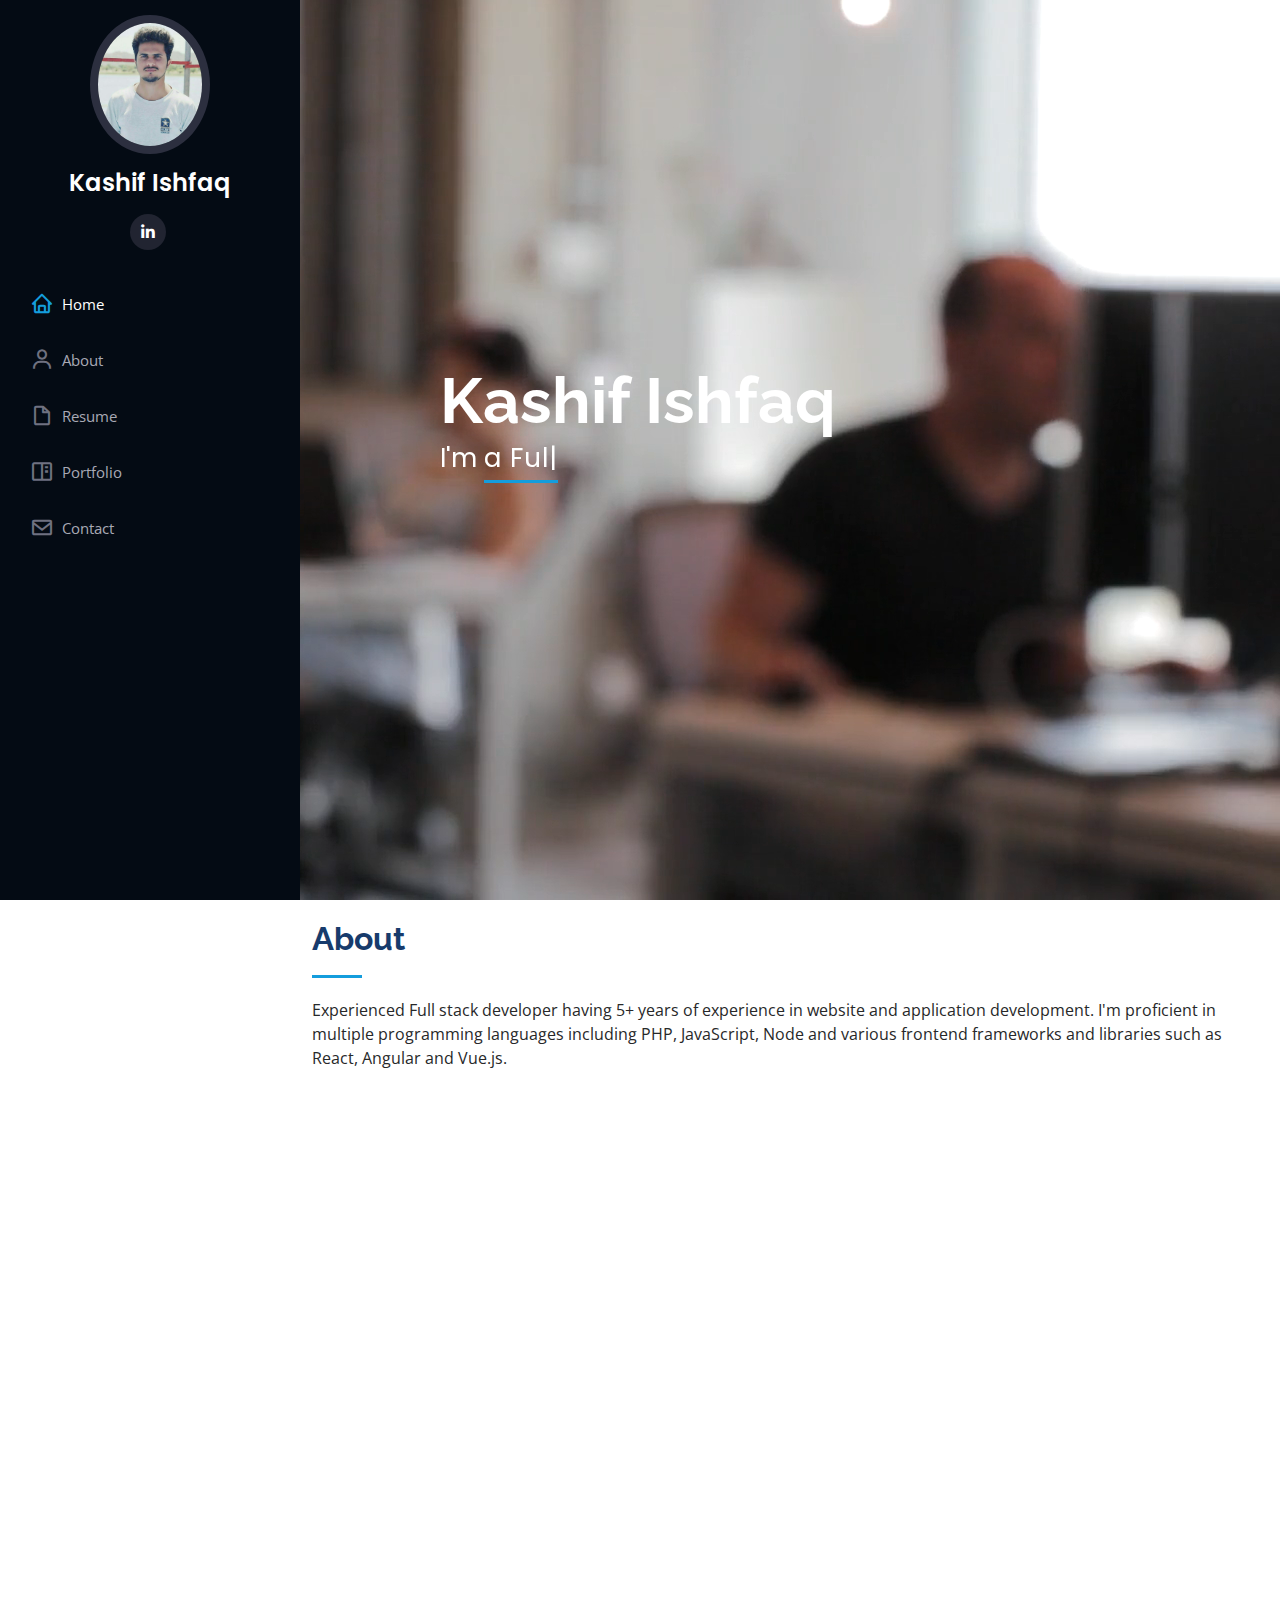
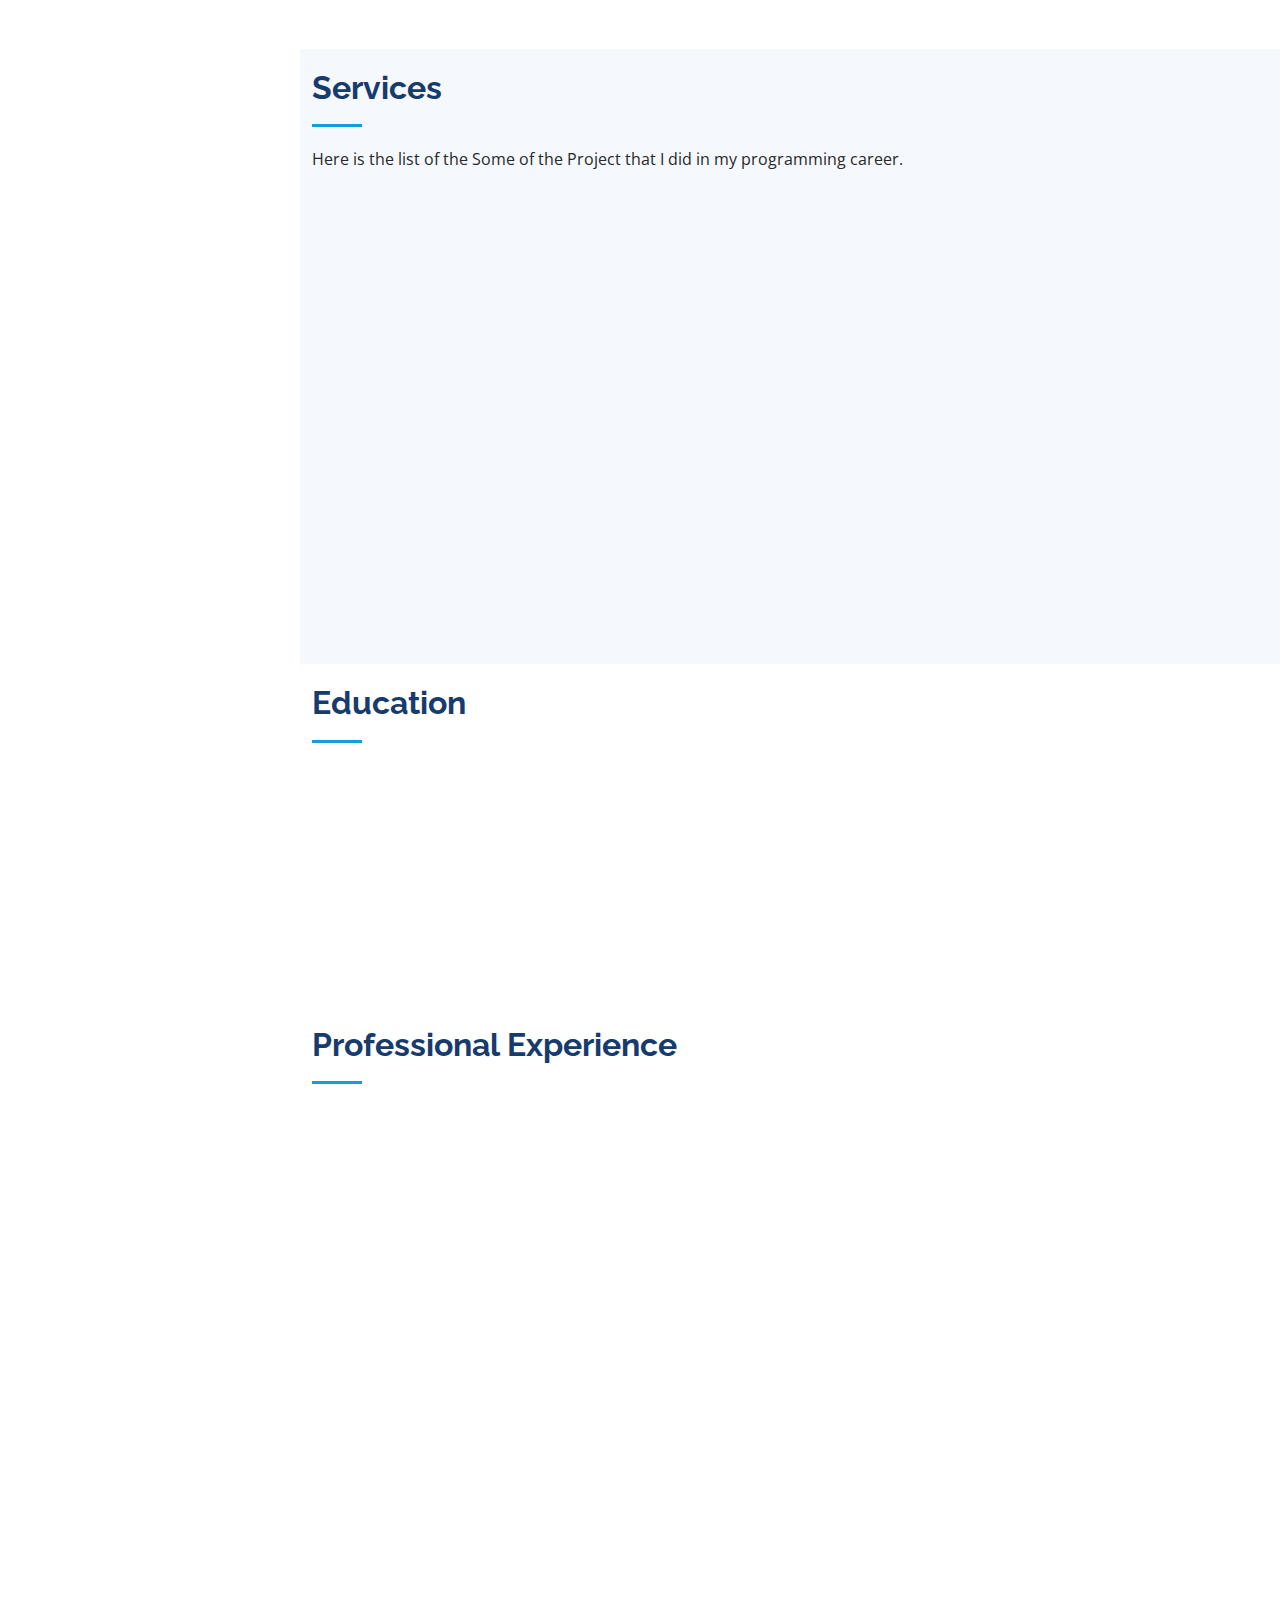
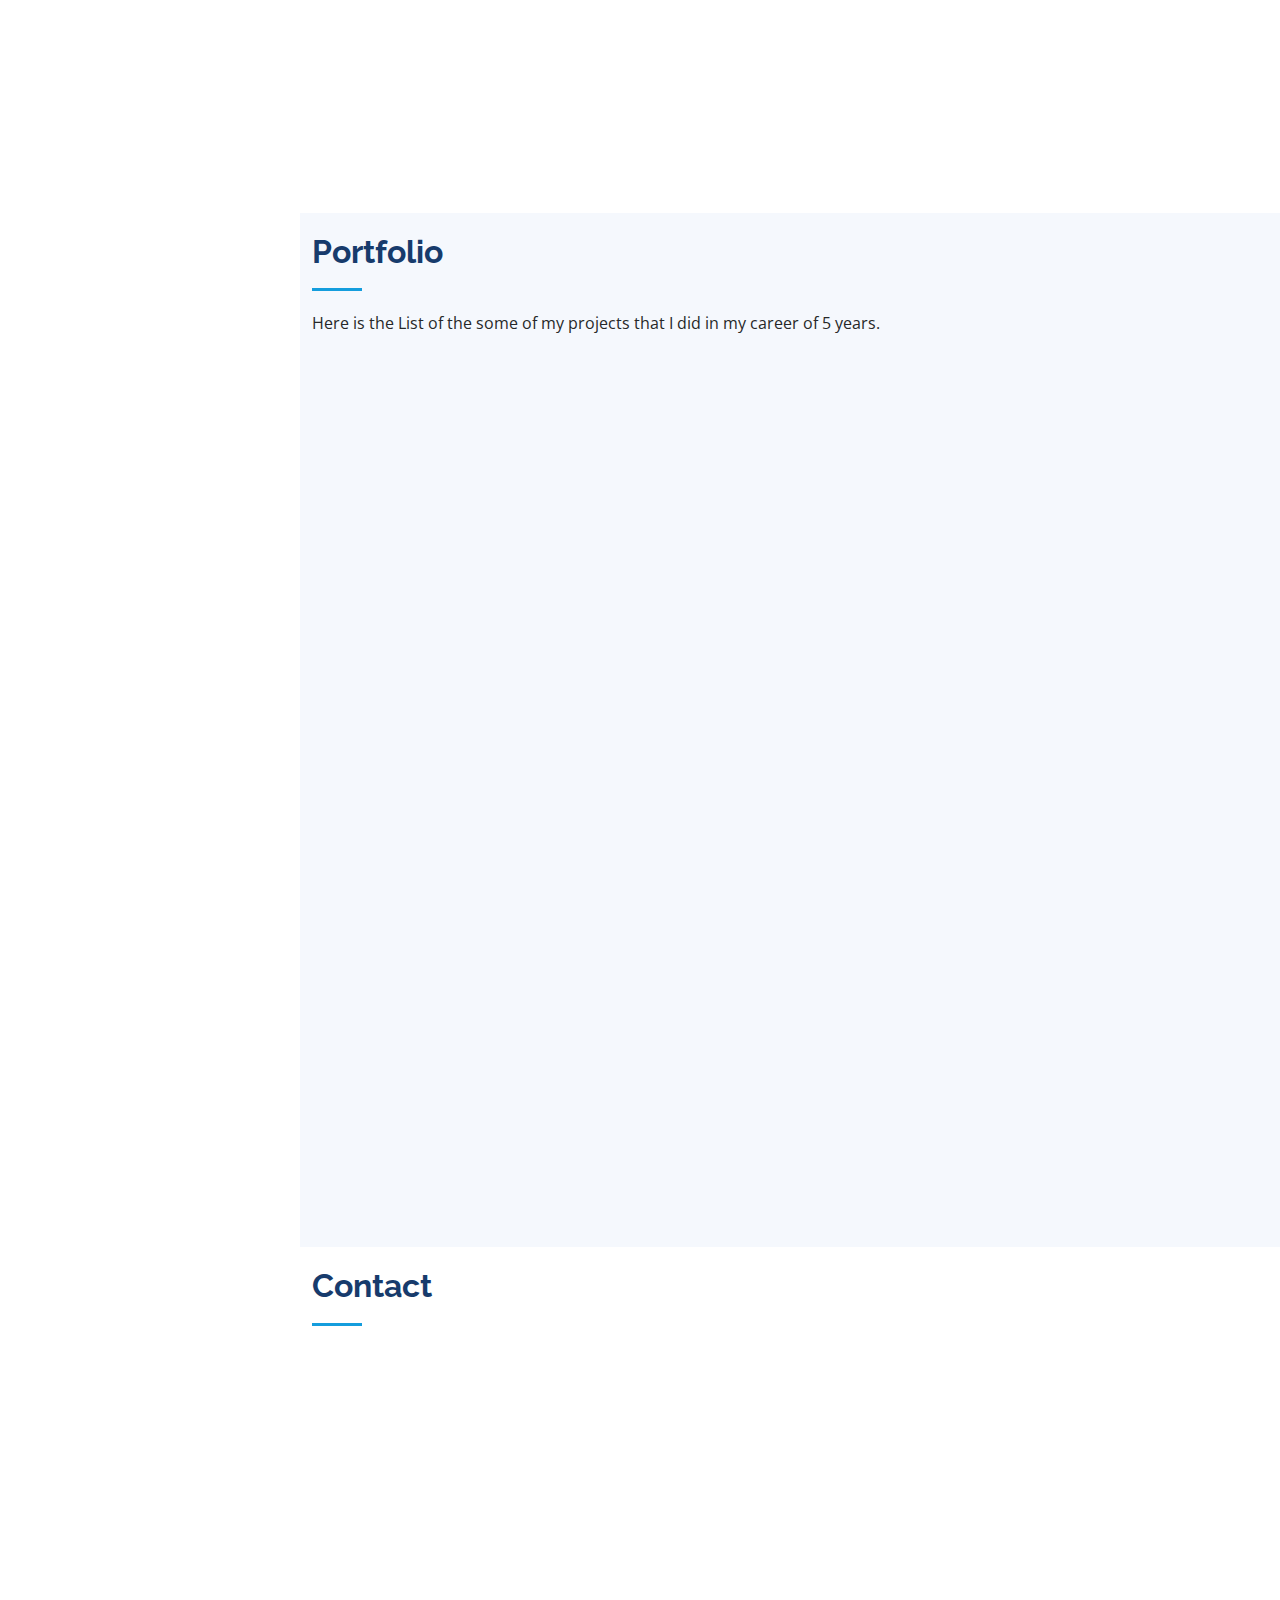
<file: index.html>
<!DOCTYPE html>
<html lang="en">
  <head>
    <meta charset="utf-8" />
    <meta content="width=device-width, initial-scale=1.0" name="viewport" />

    <title>Kashif-Portfolio</title>
    <meta content="" name="description" />
    <meta content="" name="keywords" />

    <!-- Favicons -->
    <link href="assets/img/favicon.png" rel="icon" />
    <link href="assets/img/apple-touch-icon.png" rel="apple-touch-icon" />

    <!-- Google Fonts -->
    <link
      href="https://fonts.googleapis.com/css?family=Open+Sans:300,300i,400,400i,600,600i,700,700i|Raleway:300,300i,400,400i,500,500i,600,600i,700,700i|Poppins:300,300i,400,400i,500,500i,600,600i,700,700i"
      rel="stylesheet"
    />

    <!-- Vendor CSS Files -->
    <link href="assets/vendor/aos/aos.css" rel="stylesheet" />
    <link
      href="assets/vendor/bootstrap/css/bootstrap.min.css"
      rel="stylesheet"
    />
    <link
      href="assets/vendor/bootstrap-icons/bootstrap-icons.css"
      rel="stylesheet"
    />
    <link href="assets/vendor/boxicons/css/boxicons.min.css" rel="stylesheet" />
    <link
      href="assets/vendor/glightbox/css/glightbox.min.css"
      rel="stylesheet"
    />
    <link href="assets/vendor/swiper/swiper-bundle.min.css" rel="stylesheet" />

    <!-- Template Main CSS File -->
    <link href="assets/css/style.css" rel="stylesheet" />
    <link href="assets/css/custom-style.css" rel="stylesheet" />

  </head>

  <body onload="functionToCall()">
    <!-- ======= Mobile nav toggle button ======= -->
    <i class="bi bi-list mobile-nav-toggle d-xl-none"></i>

    <!-- ======= Header ======= -->
    <header id="header">
      <div class="d-flex flex-column">
        <div class="profile">
          <img
            src="assets/img/portfolio/personal-image-1.jpeg"
            alt=""
            class="img-fluid rounded-circle"
          />
          <h1 class="text-light">
            <a href="index.html" id="dev-name">Kashif Ishfaq</a>
          </h1>
          <div class="social-links mt-3 text-center">
            <!-- <a href="#" class="twitter"><i class="bx bxl-twitter"></i></a>
          <a href="#" class="facebook"><i class="bx bxl-facebook"></i></a>
          <a href="#" class="instagram"><i class="bx bxl-instagram"></i></a>
          <a href="#" class="google-plus"><i class="bx bxl-skype"></i></a> -->
            <a
              href="https://www.linkedin.com/in/kashif-ishfaq-2a17a1119"
              class="linkedin"
              ><i class="bx bxl-linkedin"></i
            ></a>
          </div>
        </div>

        <nav id="navbar" class="nav-menu navbar">
          <ul>
            <li>
              <a href="#hero" class="nav-link scrollto active"
                ><i class="bx bx-home"></i> <span>Home</span></a
              >
            </li>
            <li>
              <a href="#about" class="nav-link scrollto"
                ><i class="bx bx-user"></i> <span>About</span></a
              >
            </li>
            <li>
              <a href="#resume" class="nav-link scrollto"
                ><i class="bx bx-file-blank"></i> <span>Resume</span></a
              >
            </li>
            <li>
              <a href="#portfolio" class="nav-link scrollto"
                ><i class="bx bx-book-content"></i> <span>Portfolio</span></a
              >
            </li>
            <!-- <li><a href="#services" class="nav-link scrollto"><i class="bx bx-server"></i> <span>Services</span></a></li> -->
            <li>
              <a href="#contact" class="nav-link scrollto"
                ><i class="bx bx-envelope"></i> <span>Contact</span></a
              >
            </li>
          </ul>
        </nav>
        <!-- .nav-menu -->
      </div>
    </header>
    <!-- End Header -->

    <!-- ======= Hero Section ======= -->
    <section
      id="hero"
      class="d-flex flex-column justify-content-center align-items-center"
    >
      <div class="hero-container" data-aos="fade-in">
        <h1>Kashif Ishfaq</h1>
        <p>
          I'm
          <span
            class="typed"
            data-typed-items="a Full Stack Web Developer"
          ></span>
        </p>
      </div>

      <video autoplay muted loop id="myVideo">
        <source src="./assets/img//background.mp4" type="video/mp4" />
        Your browser does not support HTML5 video.
      </video>
    </section>
    <!-- End Hero -->

    <main id="main">
      <!-- ======= About Section ======= -->
      <section id="about" class="about">
        <div class="container">
          <div class="section-title">
            <h2>About</h2>
            <p>
              Experienced Full stack developer having 5+ years of experience in
              website and application development. I'm proficient in multiple
              programming languages including PHP, JavaScript, Node and various
              frontend frameworks and libraries such as React, Angular and
              Vue.js.
            </p>
          </div>

          <div class="row">
            <div class="col-lg-4" data-aos="fade-right">
              <img
                src="assets/img/portfolio/personal-image.jpeg"
                class="img-fluid"
                alt=""
              />
            </div>
            <div class="col-lg-8 pt-4 pt-lg-0 content" data-aos="fade-left">
              <h3>Full Stack Web &amp; Plugin Developer.</h3>
              <!-- <p class="fst-italic">
              Lorem ipsum dolor sit amet, consectetur adipiscing elit, sed do eiusmod tempor incididunt ut labore et dolore
              magna aliqua.
            </p> -->
              <div class="row">
                <div class="col-lg-6">
                  <ul>
                    <li>
                      <i class="bi bi-chevron-right"></i>
                      <strong>Birthday:</strong> <span>01 October 1993</span>
                    </li>
                    <li>
                      <i class="bi bi-chevron-right"></i>
                      <strong>Phone:</strong> <span>+9234-55-064-064</span>
                    </li>
                    <li>
                      <i class="bi bi-chevron-right"></i>
                      <strong>City:</strong> <span>Lahore,Pakistan</span>
                    </li>
                  </ul>
                </div>
                <div class="col-lg-6">
                  <ul>
                    <li>
                      <i class="bi bi-chevron-right"></i>
                      <strong>Degree:</strong> <span>Bachelor</span>
                    </li>
                    <li>
                      <i class="bi bi-chevron-right"></i>
                      <strong>Email:</strong> <span>kashifashfaq59@gmail.com</span>
                    </li>
                    <li>
                      <i class="bi bi-chevron-right"></i>
                      <strong>Freelance:</strong> <span>Available</span>
                    </li>
                  </ul>
                </div>
              </div>
            </div>
          </div>
        </div>
      </section>
      <!-- End About Section -->

      <!-- ======= Facts Section THIS SECTION IS COMMENTED WE WILL SEE IN FUTURE IF WE NEED IT NOT======= -->

      <!-- <section id="facts" class="facts">
      <div class="container">

        <div class="section-title">
          <h2>Facts</h2>
          <p>Magnam dolores commodi suscipit. Necessitatibus eius consequatur ex aliquid fuga eum quidem. Sit sint consectetur velit. Quisquam quos quisquam cupiditate. Et nemo qui impedit suscipit alias ea. Quia fugiat sit in iste officiis commodi quidem hic quas.</p>
        </div>

        <div class="row no-gutters">

          <div class="col-lg-3 col-md-6 d-md-flex align-items-md-stretch" data-aos="fade-up">
            <div class="count-box">
              <i class="bi bi-emoji-smile"></i>
              <span data-purecounter-start="0" data-purecounter-end="232" data-purecounter-duration="1" class="purecounter"></span>
              <p><strong>Happy Clients</strong> consequuntur quae</p>
            </div>
          </div>

          <div class="col-lg-3 col-md-6 d-md-flex align-items-md-stretch" data-aos="fade-up" data-aos-delay="100">
            <div class="count-box">
              <i class="bi bi-journal-richtext"></i>
              <span data-purecounter-start="0" data-purecounter-end="521" data-purecounter-duration="1" class="purecounter"></span>
              <p><strong>Projects</strong> adipisci atque cum quia aut</p>
            </div>
          </div>

          <div class="col-lg-3 col-md-6 d-md-flex align-items-md-stretch" data-aos="fade-up" data-aos-delay="200">
            <div class="count-box">
              <i class="bi bi-headset"></i>
              <span data-purecounter-start="0" data-purecounter-end="1453" data-purecounter-duration="1" class="purecounter"></span>
              <p><strong>Hours Of Support</strong> aut commodi quaerat</p>
            </div>
          </div>

          <div class="col-lg-3 col-md-6 d-md-flex align-items-md-stretch" data-aos="fade-up" data-aos-delay="300">
            <div class="count-box">
              <i class="bi bi-people"></i>
              <span data-purecounter-start="0" data-purecounter-end="32" data-purecounter-duration="1" class="purecounter"></span>
              <p><strong>Hard Workers</strong> rerum asperiores dolor</p>
            </div>
          </div>

        </div>

      </div>
    </section> -->

      <!-- End Facts Section -->

      <section id="skills" class="skills section-bg">
        <div class="container">
          <div class="section-title">
            <h2>Services</h2>
            <p>
              Here is the list of the Some of the Project that I did in my
              programming career.
            </p>
          </div>

          <div class="row g-0" id="skill-sections">
            
          </div>
      
        </div>
      </section>

 

      <!-- ======= Education Section ======= -->
      <section id="resume" class="resume">
        <div class="container">
          <div class="section-title">
            <h2>Education</h2>
          </div>
          <div class="row">
            <div class="col-lg-6" data-aos="fade-up">
              <div class="resume-item">
                <h4>Bachelors in Computer Science</h4>
                <h5>2013 - 2017</h5>
                <p>
                  <em>University of the Punjab</em>
                </p>
                <p><em>Department :Punjab University College of Information Technology</em></p>
                <!-- <p>Qui deserunt veniam. Et sed aliquam labore tempore sed quisquam iusto autem sit. Ea vero voluptatum qui ut dignissimos deleniti nerada porti sand markend</p> -->
              </div>
            </div>

            <div class="col-lg-6" data-aos="fade-up">
              <div class="resume-item">
                <h4>FSC(PRE-ENGINEERING)</h4>
                <h5>2011 - 2013</h5>
                <p><em>Punjab Group of Colleges Lahore</em></p>
                <p><em>Grade: A+</em></p>
                <!-- <p>Qui deserunt veniam. Et sed aliquam labore tempore sed quisquam iusto autem sit. Ea vero voluptatum qui ut dignissimos deleniti nerada porti sand markend</p> -->
              </div>
            </div>
          </div>
        </div>
      </section>
      <!-- End Education Section -->

      <!-- ======= Resume Section ======= -->
      <section id="resume" class="resume">
        <div class="container">
          <div class="section-title">
            <h2>Professional Experience</h2>
          </div>

          <div class="row">
            <div class="col-lg-6" data-aos="fade-up" data-aos-delay="100">
              <div class="resume-item">
                <h4>Senior Software Engineer</h4>
                <h5>April-2020 - Present</h5>
                <p><em>Information Process Solutions(IPS-USA) </em></p>
                <ul>
                  <li>
                    Participated in the design and development of software
                    applications.
                  </li>
                  <li>
                    Collaborated with designers, product managers, and RF Team
                    to understand and implement web application requirements.
                  </li>
                  <li>
                    Debug and troubleshoot issues that arise during development
                    and testing.
                  </li>
                  <li>
                    Implement responsive design for a wide range of devices and
                    screen sizes
                  </li>
                </ul>
              </div>

              <div class="resume-item">
                <h4>Associate Software Engineer</h4>
                <h5>Aug-2017 - Dec-2018</h5>
                <p><em>SSquare PK </em></p>
                <ul>
                  <li>
                    Worked as the as part of a development team, helping to
                    design and build software applications and features.
                  </li>
                  <li>
                    Worked on couple of small task as per the requirements from
                    the team lead.
                  </li>
                  <!-- <li>Collaborated with designers, product managers, and RF Team to understand and implement web application requirements. </li>
                    <li>Debug and troubleshoot issues that arise during development and testing.</li>
                    <li>Implement responsive design for a wide range of devices and screen sizes</li> -->
                </ul>
              </div>
            </div>

            <div class="col-lg-6" data-aos="fade-up" data-aos-delay="100">
              <div class="resume-item">
                <h4>Full Stack Developer</h4>
                <h5>Jan 2019 - March 2020</h5>
                <p><em>TechLeadz, Pakistan(USA)</em></p>
                <ul>
                  <li>
                    Collaborated with the product manager and implemented web
                    application required.
                  </li>
                  <li>
                    Created API using Loopback framework of Node js And
                    implemented frontend using angular.
                  </li>
                  <li>
                    Collaborated with other backend developers to implement
                    Architecture and Database schema.
                  </li>
                  <li>
                    Write clean, maintainable, and efficient code and applied
                    best practices for performance optimization
                  </li>
                </ul>
              </div>
            </div>
          </div>
        </div>
      </section>
      <!-- End Resume Section -->

      <!-- ======= Portfolio Section ======= -->
      <section id="portfolio" class="portfolio section-bg">
        <div class="container">
          <div class="section-title">
            <h2>Portfolio</h2>
            <p>
              Here is the List of the some of my projects that I did in my
              career of 5 years.
            </p>
          </div>

          <div class="row" data-aos="fade-up">
            <div class="col-lg-12 d-flex justify-content-center">
              <ul id="portfolio-flters">
                <li data-filter="*" class="filter-active">All</li>
                <!-- <li data-filter=".filter-app">App</li>
              <li data-filter=".filter-card">Card</li> -->
                <li data-filter=".filter-web">Web</li>
              </ul>
            </div>
          </div>

          <!-- #REGION PORTFOLIO PROJECT ARE ADDED IN THIS SECTION USING JAVASCRIPT-->
          <div
            class="row portfolio-container"
            data-aos="fade-up"
            data-aos-delay="100"
            id="portfolio-section"
          ></div>
          <!-----#ENDREGION------------------------------------------------------------>
        </div>
      </section>
      <!-- End Portfolio Section -->

      <!-- ======= Services Section ======= -->
      <!-- <section id="services" class="services">
      <div class="container">

        <div class="section-title">
          <h2>Services</h2>
          <p>Here is the list of the Some of the Project that I did in my programming career.</p>
        </div>

        <div class="row">
          <div class="col-lg-4 col-md-6 icon-box" data-aos="fade-up">
            <div class="icon"><i class="bi bi-briefcase"></i></div>
            <h4 class="title"><a href="">Lorem Ipsum</a></h4>
            <p class="description">Voluptatum deleniti atque corrupti quos dolores et quas molestias excepturi sint occaecati cupiditate non provident</p>
          </div>
          <div class="col-lg-4 col-md-6 icon-box" data-aos="fade-up" data-aos-delay="100">
            <div class="icon"><i class="bi bi-card-checklist"></i></div>
            <h4 class="title"><a href="">Dolor Sitema</a></h4>
            <p class="description">Minim veniam, quis nostrud exercitation ullamco laboris nisi ut aliquip ex ea commodo consequat tarad limino ata</p>
          </div>
          <div class="col-lg-4 col-md-6 icon-box" data-aos="fade-up" data-aos-delay="200">
            <div class="icon"><i class="bi bi-bar-chart"></i></div>
            <h4 class="title"><a href="">Sed ut perspiciatis</a></h4>
            <p class="description">Duis aute irure dolor in reprehenderit in voluptate velit esse cillum dolore eu fugiat nulla pariatur</p>
          </div>
          <div class="col-lg-4 col-md-6 icon-box" data-aos="fade-up" data-aos-delay="300">
            <div class="icon"><i class="bi bi-binoculars"></i></div>
            <h4 class="title"><a href="">Magni Dolores</a></h4>
            <p class="description">Excepteur sint occaecat cupidatat non proident, sunt in culpa qui officia deserunt mollit anim id est laborum</p>
          </div>
          <div class="col-lg-4 col-md-6 icon-box" data-aos="fade-up" data-aos-delay="400">
            <div class="icon"><i class="bi bi-brightness-high"></i></div>
            <h4 class="title"><a href="">Nemo Enim</a></h4>
            <p class="description">At vero eos et accusamus et iusto odio dignissimos ducimus qui blanditiis praesentium voluptatum deleniti atque</p>
          </div>
          <div class="col-lg-4 col-md-6 icon-box" data-aos="fade-up" data-aos-delay="500">
            <div class="icon"><i class="bi bi-calendar4-week"></i></div>
            <h4 class="title"><a href="">Eiusmod Tempor</a></h4>
            <p class="description">Et harum quidem rerum facilis est et expedita distinctio. Nam libero tempore, cum soluta nobis est eligendi</p>
          </div>
        </div>

      </div>
    </section>  -->
      <!-- End Services Section -->

      <!-- ======= Testimonials Section ======= -->
      <!-- <section id="testimonials" class="testimonials section-bg">
      <div class="container">

        <div class="section-title">
          <h2>Testimonials</h2>
          <p>Magnam dolores commodi suscipit. Necessitatibus eius consequatur ex aliquid fuga eum quidem. Sit sint consectetur velit. Quisquam quos quisquam cupiditate. Et nemo qui impedit suscipit alias ea. Quia fugiat sit in iste officiis commodi quidem hic quas.</p>
        </div>

        <div class="testimonials-slider swiper" data-aos="fade-up" data-aos-delay="100">
          <div class="swiper-wrapper">

            <div class="swiper-slide">
              <div class="testimonial-item" data-aos="fade-up">
                <p>
                  <i class="bx bxs-quote-alt-left quote-icon-left"></i>
                  Proin iaculis purus consequat sem cure digni ssim donec porttitora entum suscipit rhoncus. Accusantium quam, ultricies eget id, aliquam eget nibh et. Maecen aliquam, risus at semper.
                  <i class="bx bxs-quote-alt-right quote-icon-right"></i>
                </p>
                <img src="assets/img/testimonials/testimonials-1.jpg" class="testimonial-img" alt="">
                <h3>Saul Goodman</h3>
                <h4>Ceo &amp; Founder</h4>
              </div>
            </div>

            <div class="swiper-slide">
              <div class="testimonial-item" data-aos="fade-up" data-aos-delay="100">
                <p>
                  <i class="bx bxs-quote-alt-left quote-icon-left"></i>
                  Export tempor illum tamen malis malis eram quae irure esse labore quem cillum quid cillum eram malis quorum velit fore eram velit sunt aliqua noster fugiat irure amet legam anim culpa.
                  <i class="bx bxs-quote-alt-right quote-icon-right"></i>
                </p>
                <img src="assets/img/testimonials/testimonials-2.jpg" class="testimonial-img" alt="">
                <h3>Sara Wilsson</h3>
                <h4>Designer</h4>
              </div>
            </div>

            <div class="swiper-slide">
              <div class="testimonial-item" data-aos="fade-up" data-aos-delay="200">
                <p>
                  <i class="bx bxs-quote-alt-left quote-icon-left"></i>
                  Enim nisi quem export duis labore cillum quae magna enim sint quorum nulla quem veniam duis minim tempor labore quem eram duis noster aute amet eram fore quis sint minim.
                  <i class="bx bxs-quote-alt-right quote-icon-right"></i>
                </p>
                <img src="assets/img/testimonials/testimonials-3.jpg" class="testimonial-img" alt="">
                <h3>Jena Karlis</h3>
                <h4>Store Owner</h4>
              </div>
            </div>

            <div class="swiper-slide">
              <div class="testimonial-item" data-aos="fade-up" data-aos-delay="300">
                <p>
                  <i class="bx bxs-quote-alt-left quote-icon-left"></i>
                  Fugiat enim eram quae cillum dolore dolor amet nulla culpa multos export minim fugiat minim velit minim dolor enim duis veniam ipsum anim magna sunt elit fore quem dolore labore illum veniam.
                  <i class="bx bxs-quote-alt-right quote-icon-right"></i>
                </p>
                <img src="assets/img/testimonials/testimonials-4.jpg" class="testimonial-img" alt="">
                <h3>Matt Brandon</h3>
                <h4>Freelancer</h4>
              </div>
            </div>

            <div class="swiper-slide">
              <div class="testimonial-item" data-aos="fade-up" data-aos-delay="400">
                <p>
                  <i class="bx bxs-quote-alt-left quote-icon-left"></i>
                  Quis quorum aliqua sint quem legam fore sunt eram irure aliqua veniam tempor noster veniam enim culpa labore duis sunt culpa nulla illum cillum fugiat legam esse veniam culpa fore nisi cillum quid.
                  <i class="bx bxs-quote-alt-right quote-icon-right"></i>
                </p>
                <img src="assets/img/testimonials/testimonials-5.jpg" class="testimonial-img" alt="">
                <h3>John Larson</h3>
                <h4>Entrepreneur</h4>
              </div>
            </div>

          </div>
          <div class="swiper-pagination"></div>
        </div>

      </div>
    </section> -->

      <!-- End Testimonials Section -->

      <!-- ======= Contact Section ======= -->
      <section id="contact" class="contact">
        <div class="container">
          <div class="section-title">
            <h2>Contact</h2>
            <!-- <p>Magnam dolores commodi suscipit. Necessitatibus eius consequatur ex aliquid fuga eum quidem. Sit sint consectetur velit. Quisquam quos quisquam cupiditate. Et nemo qui impedit suscipit alias ea. Quia fugiat sit in iste officiis commodi quidem hic quas.</p> -->
          </div>

          <div class="row" data-aos="fade-in">
            <div class="col-lg-5 d-flex align-items-stretch">
              <div class="info">
                <div class="address">
                  <i class="bi bi-geo-alt"></i>
                  <h4>Location:</h4>
                  <p>Lahore Pakistan</p>
                </div>

                <div class="email">
                  <i class="bi bi-envelope"></i>
                  <h4>Email:</h4>
                  <p>kashifashfaq59@gmail.com</p>
                </div>

                <div class="phone">
                  <i class="bi bi-phone"></i>
                  <h4>Call:</h4>
                  <p>+9234-55-064-064</p>
                </div>

                <iframe
                  src="https://www.google.com/maps/embed?pb=!1m14!1m8!1m3!1d12097.433213460943!2d-74.0062269!3d40.7101282!3m2!1i1024!2i768!4f13.1!3m3!1m2!1s0x0%3A0xb89d1fe6bc499443!2sDowntown+Conference+Center!5e0!3m2!1smk!2sbg!4v1539943755621"
                  frameborder="0"
                  style="border: 0; width: 100%; height: 290px"
                  allowfullscreen
                ></iframe>
              </div>
            </div>

            <div class="col-lg-7 mt-5 mt-lg-0 d-flex align-items-stretch">
              <form
                action="forms/contact.php"
                method="post"
                role="form"
                class="php-email-form"
              >
                <div class="row">
                  <div class="form-group col-md-6">
                    <label for="name">Your Name</label>
                    <input
                      type="text"
                      name="name"
                      class="form-control"
                      id="name"
                      required
                    />
                  </div>
                  <div class="form-group col-md-6">
                    <label for="name">Your Email</label>
                    <input
                      type="email"
                      class="form-control"
                      name="email"
                      id="email"
                      required
                    />
                  </div>
                </div>
                <div class="form-group">
                  <label for="name">Subject</label>
                  <input
                    type="text"
                    class="form-control"
                    name="subject"
                    id="subject"
                    required
                  />
                </div>
                <div class="form-group">
                  <label for="name">Message</label>
                  <textarea
                    class="form-control"
                    name="message"
                    rows="10"
                    required
                  ></textarea>
                </div>
                <div class="my-3">
                  <div class="loading">Loading</div>
                  <div class="error-message"></div>
                  <div class="sent-message">
                    Your message has been sent. Thank you!
                  </div>
                </div>
                <div class="text-center">
                  <button type="submit">Send Message</button>
                </div>
              </form>
            </div>
          </div>
        </div>
      </section>
      <!-- End Contact Section -->
    </main>
    <!-- End #main -->

    <!-- ======= Footer ======= -->
    <footer id="footer">
      <div class="container"></div>
    </footer>
    <!-- End  Footer -->

    <a
      href="#"
      class="back-to-top d-flex align-items-center justify-content-center"
      ><i class="bi bi-arrow-up-short"></i
    ></a>

    <!-- Vendor JS Files -->
    <script src="assets/vendor/purecounter/purecounter_vanilla.js"></script>
    <script src="assets/vendor/aos/aos.js"></script>
    <script src="assets/vendor/bootstrap/js/bootstrap.bundle.min.js"></script>
    <script src="assets/vendor/glightbox/js/glightbox.min.js"></script>
    <script src="assets/vendor/isotope-layout/isotope.pkgd.min.js"></script>
    <script src="assets/vendor/swiper/swiper-bundle.min.js"></script>
    <script src="assets/vendor/typed.js/typed.min.js"></script>
    <script src="assets/vendor/waypoints/noframework.waypoints.js"></script>
    <script src="assets/vendor/php-email-form/validate.js"></script>

    <!-- Template Main JS File -->
    <script src="assets/js/main.js"></script>
    <script src="assets/js/index.js"></script>
  </body>
</html>
</file>
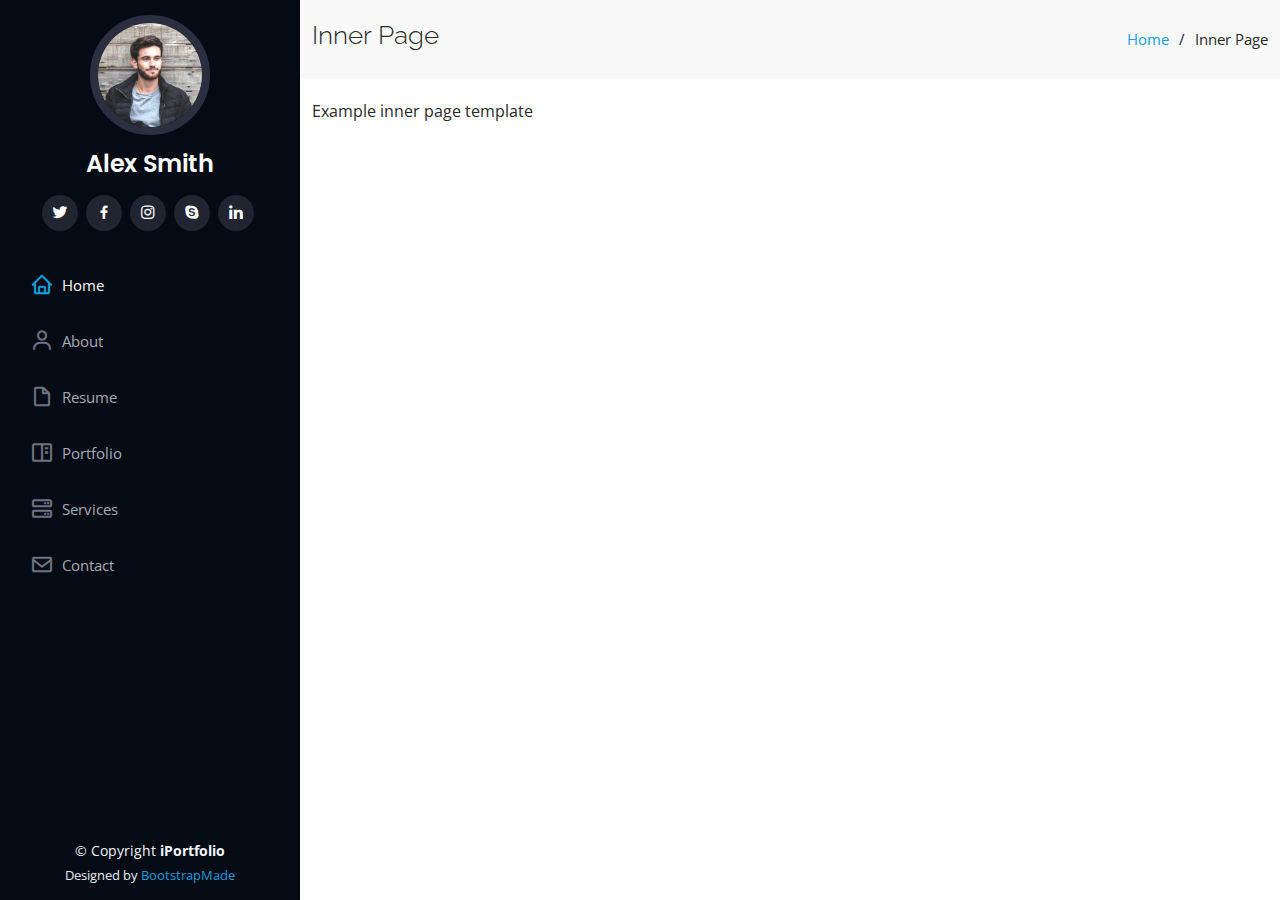
<file: inner-page.html>
<!DOCTYPE html>
<html lang="en">

<head>
  <meta charset="utf-8">
  <meta content="width=device-width, initial-scale=1.0" name="viewport">

  <title>Inner Page - iPortfolio Bootstrap Template</title>
  <meta content="" name="description">
  <meta content="" name="keywords">

  <!-- Favicons -->
  <link href="assets/img/favicon.png" rel="icon">
  <link href="assets/img/apple-touch-icon.png" rel="apple-touch-icon">

  <!-- Google Fonts -->
  <link href="https://fonts.googleapis.com/css?family=Open+Sans:300,300i,400,400i,600,600i,700,700i|Raleway:300,300i,400,400i,500,500i,600,600i,700,700i|Poppins:300,300i,400,400i,500,500i,600,600i,700,700i" rel="stylesheet">

  <!-- Vendor CSS Files -->
  <link href="assets/vendor/aos/aos.css" rel="stylesheet">
  <link href="assets/vendor/bootstrap/css/bootstrap.min.css" rel="stylesheet">
  <link href="assets/vendor/bootstrap-icons/bootstrap-icons.css" rel="stylesheet">
  <link href="assets/vendor/boxicons/css/boxicons.min.css" rel="stylesheet">
  <link href="assets/vendor/glightbox/css/glightbox.min.css" rel="stylesheet">
  <link href="assets/vendor/swiper/swiper-bundle.min.css" rel="stylesheet">

  <!-- Template Main CSS File -->
  <link href="assets/css/style.css" rel="stylesheet">

  <!-- =======================================================
  * Template Name: iPortfolio
  * Updated: Mar 10 2023 with Bootstrap v5.2.3
  * Template URL: https://bootstrapmade.com/iportfolio-bootstrap-portfolio-websites-template/
  * Author: BootstrapMade.com
  * License: https://bootstrapmade.com/license/
  ======================================================== -->
</head>

<body>

  <!-- ======= Mobile nav toggle button ======= -->
  <i class="bi bi-list mobile-nav-toggle d-xl-none"></i>

  <!-- ======= Header ======= -->
  <header id="header">
    <div class="d-flex flex-column">

      <div class="profile">
        <img src="assets/img/profile-img.jpg" alt="" class="img-fluid rounded-circle">
        <h1 class="text-light"><a href="index.html">Alex Smith</a></h1>
        <div class="social-links mt-3 text-center">
          <a href="#" class="twitter"><i class="bx bxl-twitter"></i></a>
          <a href="#" class="facebook"><i class="bx bxl-facebook"></i></a>
          <a href="#" class="instagram"><i class="bx bxl-instagram"></i></a>
          <a href="#" class="google-plus"><i class="bx bxl-skype"></i></a>
          <a href="#" class="linkedin"><i class="bx bxl-linkedin"></i></a>
        </div>
      </div>

      <nav id="navbar" class="nav-menu navbar">
        <ul>
          <li><a href="#hero" class="nav-link scrollto active"><i class="bx bx-home"></i> <span>Home</span></a></li>
          <li><a href="#about" class="nav-link scrollto"><i class="bx bx-user"></i> <span>About</span></a></li>
          <li><a href="#resume" class="nav-link scrollto"><i class="bx bx-file-blank"></i> <span>Resume</span></a></li>
          <li><a href="#portfolio" class="nav-link scrollto"><i class="bx bx-book-content"></i> <span>Portfolio</span></a></li>
          <li><a href="#services" class="nav-link scrollto"><i class="bx bx-server"></i> <span>Services</span></a></li>
          <li><a href="#contact" class="nav-link scrollto"><i class="bx bx-envelope"></i> <span>Contact</span></a></li>
        </ul>
      </nav><!-- .nav-menu -->
    </div>
  </header><!-- End Header -->

  <main id="main">

    <!-- ======= Breadcrumbs ======= -->
    <section class="breadcrumbs">
      <div class="container">

        <div class="d-flex justify-content-between align-items-center">
          <h2>Inner Page</h2>
          <ol>
            <li><a href="index.html">Home</a></li>
            <li>Inner Page</li>
          </ol>
        </div>

      </div>
    </section><!-- End Breadcrumbs -->

    <section class="inner-page">
      <div class="container">
        <p>
          Example inner page template
        </p>
      </div>
    </section>

  </main><!-- End #main -->

  <!-- ======= Footer ======= -->
  <footer id="footer">
    <div class="container">
      <div class="copyright">
        &copy; Copyright <strong><span>iPortfolio</span></strong>
      </div>
      <div class="credits">
        <!-- All the links in the footer should remain intact. -->
        <!-- You can delete the links only if you purchased the pro version. -->
        <!-- Licensing information: https://bootstrapmade.com/license/ -->
        <!-- Purchase the pro version with working PHP/AJAX contact form: https://bootstrapmade.com/iportfolio-bootstrap-portfolio-websites-template/ -->
        Designed by <a href="https://bootstrapmade.com/">BootstrapMade</a>
      </div>
    </div>
  </footer><!-- End  Footer -->

  <a href="#" class="back-to-top d-flex align-items-center justify-content-center"><i class="bi bi-arrow-up-short"></i></a>

  <!-- Vendor JS Files -->
  <script src="assets/vendor/purecounter/purecounter_vanilla.js"></script>
  <script src="assets/vendor/aos/aos.js"></script>
  <script src="assets/vendor/bootstrap/js/bootstrap.bundle.min.js"></script>
  <script src="assets/vendor/glightbox/js/glightbox.min.js"></script>
  <script src="assets/vendor/isotope-layout/isotope.pkgd.min.js"></script>
  <script src="assets/vendor/swiper/swiper-bundle.min.js"></script>
  <script src="assets/vendor/typed.js/typed.min.js"></script>
  <script src="assets/vendor/waypoints/noframework.waypoints.js"></script>
  <script src="assets/vendor/php-email-form/validate.js"></script>

  <!-- Template Main JS File -->
  <script src="assets/js/main.js"></script>

</body>

</html>
</file>
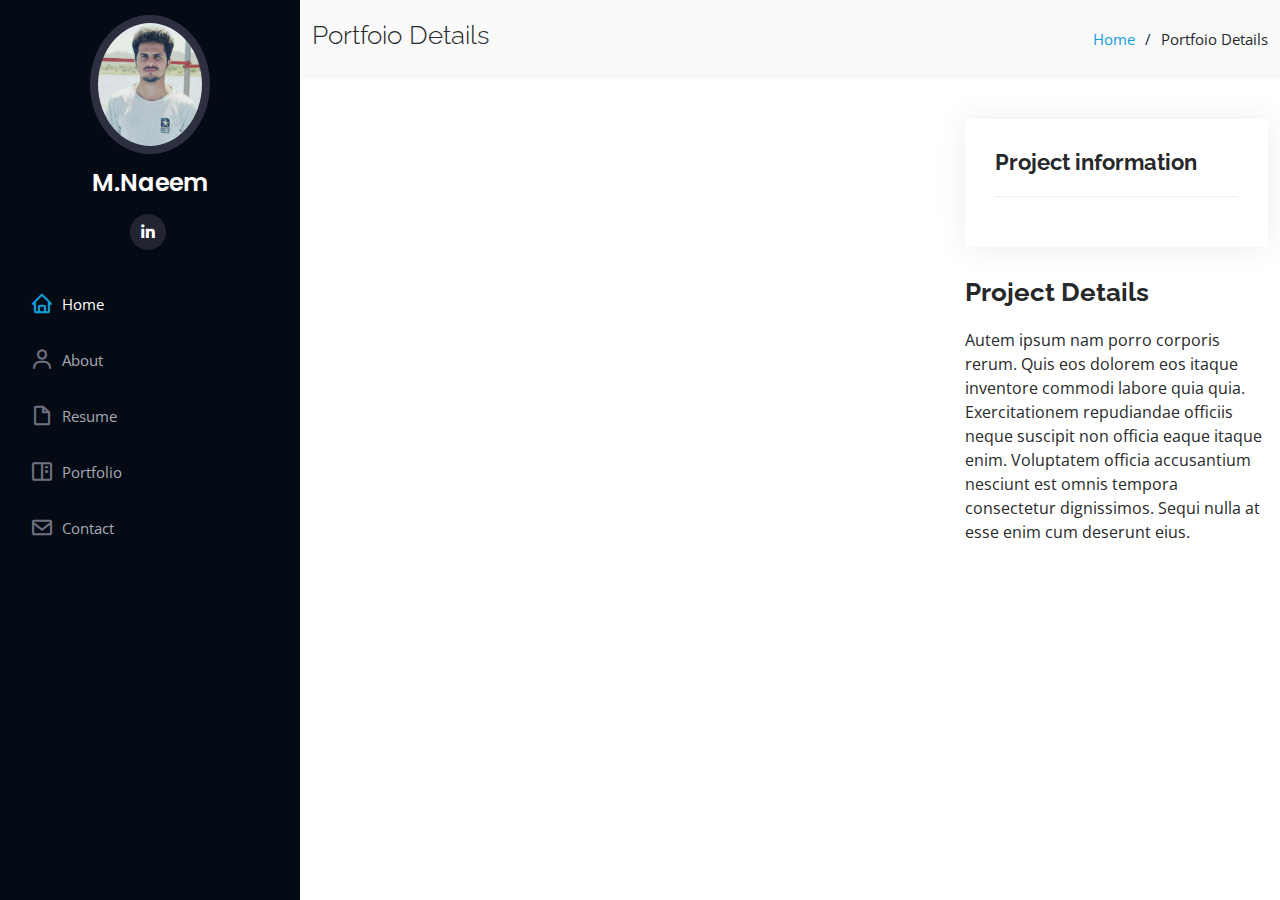
<file: portfolio-details.html>
<!DOCTYPE html>
<html lang="en">

<head>
  <meta charset="utf-8">
  <meta content="width=device-width, initial-scale=1.0" name="viewport">

  <title>Naeem-Dev</title>
  <meta content="" name="description">
  <meta content="" name="keywords">

  <!-- Favicons -->
  <link href="assets/img/favicon.png" rel="icon">
  <link href="assets/img/apple-touch-icon.png" rel="apple-touch-icon">

  <!-- Google Fonts -->
  <link
    href="https://fonts.googleapis.com/css?family=Open+Sans:300,300i,400,400i,600,600i,700,700i|Raleway:300,300i,400,400i,500,500i,600,600i,700,700i|Poppins:300,300i,400,400i,500,500i,600,600i,700,700i"
    rel="stylesheet">

  <!-- Vendor CSS Files -->
  <link href="assets/vendor/aos/aos.css" rel="stylesheet">
  <link href="assets/vendor/bootstrap/css/bootstrap.min.css" rel="stylesheet">
  <link href="assets/vendor/bootstrap-icons/bootstrap-icons.css" rel="stylesheet">
  <link href="assets/vendor/boxicons/css/boxicons.min.css" rel="stylesheet">
  <link href="assets/vendor/glightbox/css/glightbox.min.css" rel="stylesheet">
  <link href="assets/vendor/swiper/swiper-bundle.min.css" rel="stylesheet">

  <!-- Template Main CSS File -->
  <link href="assets/css/style.css" rel="stylesheet">

  <!-- =======================================================
  * Template Name: iPortfolio
  * Updated: Mar 10 2023 with Bootstrap v5.2.3
  * Template URL: https://bootstrapmade.com/iportfolio-bootstrap-portfolio-websites-template/
  * Author: BootstrapMade.com
  * License: https://bootstrapmade.com/license/
  ======================================================== -->


</head>

<body onload="loadProjectDetail()">

  <!-- ======= Mobile nav toggle button ======= -->
  <i class="bi bi-list mobile-nav-toggle d-xl-none"></i>

  <!-- ======= Header ======= -->
  <header id="header">
    <div class="d-flex flex-column">

      <div class="profile">
        <img src="assets/img/portfolio/personal-image-1.jpeg" alt="" class="img-fluid rounded-circle">
        <h1 class="text-light"><a href="index.html">M.Naeem</a></h1>
        <div class="social-links mt-3 text-center">
          <a href="https://www.linkedin.com/in/muhammad-naeem-akhtar-87a999150" class="linkedin"><i class="bx bxl-linkedin"></i></a>
        </div>
      </div>

      <nav id="navbar" class="nav-menu navbar">
        <ul>
          <li><a href="./index.html#hero" class="nav-link scrollto active"><i class="bx bx-home"></i> <span>Home</span></a></li>
          <li><a href="./index.html#about" class="nav-link scrollto"><i class="bx bx-user"></i> <span>About</span></a></li>
          <li><a href="./index.html#resume" class="nav-link scrollto"><i class="bx bx-file-blank"></i> <span>Resume</span></a></li>
          <li><a href="./index.html#portfolio" class="nav-link scrollto"><i class="bx bx-book-content"></i>
              <span>Portfolio</span></a></li>
          <!-- <li><a href="#services" class="nav-link scrollto"><i class="bx bx-server"></i> <span>Services</span></a></li> -->
          <li><a href="./index.html#contact" class="nav-link scrollto"><i class="bx bx-envelope"></i> <span>Contact</span></a></li>
        </ul>
      </nav><!-- .nav-menu -->
    </div>
  </header><!-- End Header -->

  <main id="main">

    <!-- ======= Breadcrumbs ======= -->
    <section id="breadcrumbs" class="breadcrumbs">
      <div class="container">

        <div class="d-flex justify-content-between align-items-center">
          <h2>Portfoio Details</h2>
          <ol>
            <li><a href="index.html">Home</a></li>
            <li>Portfoio Details</li>
          </ol>
        </div>

      </div>
    </section><!-- End Breadcrumbs -->

    <!-- ======= Portfolio Details Section ======= -->
    <section id="portfolio-details" class="portfolio-details">
      <div class="container">

        <div class="row gy-4">

          <div class="col-lg-8">
            <div class="portfolio-details-slider swiper">
              <div class="swiper-wrapper align-items-center" id="portfolio-images">



              </div>
              <div class="swiper-pagination"></div>
            </div>
          </div>

          <div class="col-lg-4">
            <div class="portfolio-info">
              <h3>Project information</h3>
              <ul id="project-info">
           
              </ul>
            </div>
            <div class="portfolio-description">
              <h2>Project Details</h2>
              <p id="project-description">
                Autem ipsum nam porro corporis rerum. Quis eos dolorem eos itaque inventore commodi labore quia quia.
                Exercitationem repudiandae officiis neque suscipit non officia eaque itaque enim. Voluptatem officia
                accusantium nesciunt est omnis tempora consectetur dignissimos. Sequi nulla at esse enim cum deserunt
                eius.
              </p>
            </div>
          </div>

        </div>

      </div>
    </section><!-- End Portfolio Details Section -->

  </main><!-- End #main -->

  <!-- ======= Footer ======= -->
  <footer id="footer">
    <div class="container">
    
    </div>
  </footer><!-- End  Footer -->

  <a href="#" class="back-to-top d-flex align-items-center justify-content-center"><i
      class="bi bi-arrow-up-short"></i></a>

  <!-- Vendor JS Files -->
  <script src="assets/vendor/purecounter/purecounter_vanilla.js"></script>
  <script src="assets/vendor/aos/aos.js"></script>
  <script src="assets/vendor/bootstrap/js/bootstrap.bundle.min.js"></script>
  <script src="assets/vendor/glightbox/js/glightbox.min.js"></script>
  <script src="assets/vendor/isotope-layout/isotope.pkgd.min.js"></script>
  <script src="assets/vendor/swiper/swiper-bundle.min.js"></script>
  <script src="assets/vendor/typed.js/typed.min.js"></script>
  <script src="assets/vendor/waypoints/noframework.waypoints.js"></script>
  <script src="assets/vendor/php-email-form/validate.js"></script>

  <!-- Template Main JS File -->
  <script src="assets/js/index.js"></script>
  <script src="assets/js/main.js"></script>

</body>

</html>
</file>
<file: assets/css/custom-style.css>
.portfolio-image{
    height: 200px !important;
}


.card {
    box-shadow: 0 4px 6px -1px rgba(0,0,0,.1),0 2px 4px -1px rgba(0,0,0,.06);
}

.m-l-0{
    margin-left: 0px !important;
}

.card-body{
    display: flex;
    align-items: center;
}

.row>* {

    padding: 12px;
}

.card-title{
    font-weight: bold;
}

.skill-image{
    max-width: 100%;
    height: 56px !important;
}
</file>
<file: assets/css/style.css>
/**
* Template Name: iPortfolio
* Updated: Mar 10 2023 with Bootstrap v5.2.3
* Template URL: https://bootstrapmade.com/iportfolio-bootstrap-portfolio-websites-template/
* Author: BootstrapMade.com
* License: https://bootstrapmade.com/license/
*/

/*--------------------------------------------------------------
# General
--------------------------------------------------------------*/
body {
  font-family: "Open Sans", sans-serif;
  color: #272829;
}

a {
  color: #149ddd;
  text-decoration: none;
}

a:hover {
  color: #37b3ed;
  text-decoration: none;
}

h1,
h2,
h3,
h4,
h5,
h6 {
  font-family: "Raleway", sans-serif;
}

/*--------------------------------------------------------------
# Back to top button
--------------------------------------------------------------*/
.back-to-top {
  position: fixed;
  visibility: hidden;
  opacity: 0;
  right: 15px;
  bottom: 15px;
  z-index: 996;
  background: #149ddd;
  width: 40px;
  height: 40px;
  border-radius: 50px;
  transition: all 0.4s;
}

.back-to-top i {
  font-size: 28px;
  color: #fff;
  line-height: 0;
}

.back-to-top:hover {
  background: #2eafec;
  color: #fff;
}

.back-to-top.active {
  visibility: visible;
  opacity: 1;
}

/*--------------------------------------------------------------
# Header
--------------------------------------------------------------*/
#header {
  position: fixed;
  top: 0;
  left: 0;
  bottom: 0;
  width: 300px;
  transition: all ease-in-out 0.5s;
  z-index: 9997;
  transition: all 0.5s;
  padding: 0 15px;
  background: #040b14;
  overflow-y: auto;
}

#header .profile img {
  margin: 15px auto;
  display: block;
  width: 120px;
  border: 8px solid #2c2f3f;
}

#header .profile h1 {
  font-size: 24px;
  margin: 0;
  padding: 0;
  font-weight: 600;
  -moz-text-align-last: center;
  text-align-last: center;
  font-family: "Poppins", sans-serif;
}

#header .profile h1 a,
#header .profile h1 a:hover {
  color: #fff;
  text-decoration: none;
}

#header .profile .social-links a {
  font-size: 18px;
  display: inline-block;
  background: #212431;
  color: #fff;
  line-height: 1;
  padding: 8px 0;
  margin-right: 4px;
  border-radius: 50%;
  text-align: center;
  width: 36px;
  height: 36px;
  transition: 0.3s;
}

#header .profile .social-links a:hover {
  background: #149ddd;
  color: #fff;
  text-decoration: none;
}

#main {
  margin-left: 300px;
}

@media (max-width: 1199px) {
  #header {
    left: -300px;
  }

  #main {
    margin-left: 0;
  }
}

/*--------------------------------------------------------------
# Navigation Menu
--------------------------------------------------------------*/
/* Desktop Navigation */
.nav-menu {
  padding: 30px 0 0 0;
}

.nav-menu * {
  margin: 0;
  padding: 0;
  list-style: none;
}

.nav-menu>ul>li {
  position: relative;
  white-space: nowrap;
}

.nav-menu a,
.nav-menu a:focus {
  display: flex;
  align-items: center;
  color: #a8a9b4;
  padding: 12px 15px;
  margin-bottom: 8px;
  transition: 0.3s;
  font-size: 15px;
}

.nav-menu a i,
.nav-menu a:focus i {
  font-size: 24px;
  padding-right: 8px;
  color: #6f7180;
}

.nav-menu a:hover,
.nav-menu .active,
.nav-menu .active:focus,
.nav-menu li:hover>a {
  text-decoration: none;
  color: #fff;
}

.nav-menu a:hover i,
.nav-menu .active i,
.nav-menu .active:focus i,
.nav-menu li:hover>a i {
  color: #149ddd;
}

/* Mobile Navigation */
.mobile-nav-toggle {
  position: fixed;
  right: 15px;
  top: 15px;
  z-index: 9998;
  border: 0;
  font-size: 24px;
  transition: all 0.4s;
  outline: none !important;
  background-color: #149ddd;
  color: #fff;
  width: 40px;
  height: 40px;
  display: inline-flex;
  align-items: center;
  justify-content: center;
  line-height: 0;
  border-radius: 50px;
  cursor: pointer;
}

.mobile-nav-active {
  overflow: hidden;
}

.mobile-nav-active #header {
  left: 0;
}

/*--------------------------------------------------------------
# Hero Section
--------------------------------------------------------------*/
#hero {
  width: 100%;
  height: 100vh;
  /* background: url("../img/hero-bg.jpg") top center;
  background-size: cover; */
}

#hero:before {
  content: "";
  background: rgba(5, 13, 24, 0.3);
  position: absolute;
  bottom: 0;
  top: 0;
  left: 0;
  right: 0;
  z-index: -3;
}

#myVideo {
  position: absolute;
  right: 0;
  bottom: 0;
  min-width: 100%; 
  min-height: 100vh;
}

#hero .hero-container {
  position: relative;
  z-index: 2;
  min-width: 400px;
}

#hero h1 {
  margin: 0 0 10px 0;
  font-size: 64px;
  font-weight: 700;
  line-height: 56px;
  color: #fff;
}

#hero p {
  color: #fff;
  margin-bottom: 50px;
  font-size: 26px;
  font-family: "Poppins", sans-serif;
}

#hero p span {
  color: #fff;
  padding-bottom: 4px;
  letter-spacing: 1px;
  border-bottom: 3px solid #149ddd;
}

@media (min-width: 1024px) {
  #hero {
    background-attachment: fixed;
  }
}

@media (max-width: 768px) {
  #hero h1 {
    font-size: 28px;
    line-height: 36px;
  }

  #hero h2 {
    font-size: 18px;
    line-height: 24px;
    margin-bottom: 30px;
  }
}

/*--------------------------------------------------------------
# Sections General
--------------------------------------------------------------*/
section {
  padding: 20px 0;
  overflow: hidden;
}

.section-bg {
  background: #f5f8fd;
}

.section-title {
  padding-bottom: 30px;
}

.section-title h2 {
  font-size: 32px;
  font-weight: bold;
  margin-bottom: 20px;
  padding-bottom: 20px;
  position: relative;
  color: #173b6c;
}

.section-title h2::after {
  content: "";
  position: absolute;
  display: block;
  width: 50px;
  height: 3px;
  background: #149ddd;
  bottom: 0;
  left: 0;
}

.section-title p {
  margin-bottom: 0;
}

/*--------------------------------------------------------------
# About
--------------------------------------------------------------*/
.about .content h3 {
  font-weight: 700;
  font-size: 26px;
  color: #173b6c;
}

.about .content ul {
  list-style: none;
  padding: 0;
}

.about .content ul li {
  margin-bottom: 20px;
  display: flex;
  align-items: center;
}

.about .content ul strong {
  margin-right: 10px;
}

.about .content ul i {
  font-size: 16px;
  margin-right: 5px;
  color: #149ddd;
  line-height: 0;
}

.about .content p:last-child {
  margin-bottom: 0;
}

/*--------------------------------------------------------------
# Facts
--------------------------------------------------------------*/
.facts {
  padding-bottom: 30px;
}

.facts .count-box {
  padding: 30px;
  width: 100%;
}

.facts .count-box i {
  display: block;
  font-size: 44px;
  color: #149ddd;
  float: left;
  line-height: 0;
}

.facts .count-box span {
  font-size: 48px;
  line-height: 40px;
  display: block;
  font-weight: 700;
  color: #050d18;
  margin-left: 60px;
}

.facts .count-box p {
  padding: 15px 0 0 0;
  margin: 0 0 0 60px;
  font-family: "Raleway", sans-serif;
  font-size: 14px;
  color: #122f57;
}

.facts .count-box a {
  font-weight: 600;
  display: block;
  margin-top: 20px;
  color: #122f57;
  font-size: 15px;
  font-family: "Poppins", sans-serif;
  transition: ease-in-out 0.3s;
}

.facts .count-box a:hover {
  color: #1f5297;
}

/*--------------------------------------------------------------
# Akills
--------------------------------------------------------------*/
.skills .progress {
  height: 60px;
  display: block;
  background: none;
  border-radius: 0;
}

.skills .progress .skill {
  padding: 0;
  margin: 0 0 6px 0;
  text-transform: uppercase;
  display: block;
  font-weight: 600;
  font-family: "Poppins", sans-serif;
  color: #050d18;
}

.skills .progress .skill .val {
  float: right;
  font-style: normal;
}

.skills .progress-bar-wrap {
  background: #dce8f8;
  height: 10px;
}

.skills .progress-bar {
  width: 1px;
  height: 10px;
  transition: 0.9s;
  background-color: #149ddd;
}

/*--------------------------------------------------------------
# Resume
--------------------------------------------------------------*/
.resume .resume-title {
  font-size: 26px;
  font-weight: 700;
  margin-top: 20px;
  margin-bottom: 20px;
  color: #050d18;
}

.resume .resume-item {
  padding: 0 0 20px 20px;
  margin-top: -2px;
  border-left: 2px solid #1f5297;
  position: relative;
}

.resume .resume-item h4 {
  line-height: 18px;
  font-size: 18px;
  font-weight: 600;
  text-transform: uppercase;
  font-family: "Poppins", sans-serif;
  color: #050d18;
  margin-bottom: 10px;
}

.resume .resume-item h5 {
  font-size: 16px;
  background: #e4edf9;
  padding: 5px 15px;
  display: inline-block;
  font-weight: 600;
  margin-bottom: 10px;
}

.resume .resume-item ul {
  padding-left: 20px;
}

.resume .resume-item ul li {
  padding-bottom: 10px;
}

.resume .resume-item:last-child {
  padding-bottom: 0;
}

.resume .resume-item::before {
  content: "";
  position: absolute;
  width: 16px;
  height: 16px;
  border-radius: 50px;
  left: -9px;
  top: 0;
  background: #fff;
  border: 2px solid #1f5297;
}

/*--------------------------------------------------------------
# Portfolio
--------------------------------------------------------------*/
.portfolio .portfolio-item {
  margin-bottom: 30px;
}

.portfolio #portfolio-flters {
  padding: 0;
  margin: 0 auto 35px auto;
  list-style: none;
  text-align: center;
  background: #fff;
  border-radius: 50px;
  padding: 2px 15px;
}

.portfolio #portfolio-flters li {
  cursor: pointer;
  display: inline-block;
  padding: 10px 15px 8px 15px;
  font-size: 14px;
  font-weight: 600;
  line-height: 1;
  text-transform: uppercase;
  color: #272829;
  margin-bottom: 5px;
  transition: all 0.3s ease-in-out;
}

.portfolio #portfolio-flters li:hover,
.portfolio #portfolio-flters li.filter-active {
  color: #149ddd;
}

.portfolio #portfolio-flters li:last-child {
  margin-right: 0;
}

.portfolio .portfolio-wrap {
  transition: 0.3s;
  position: relative;
  overflow: hidden;
  z-index: 1;
}

.portfolio .portfolio-wrap::before {
  content: "";
  background: rgba(255, 255, 255, 0.5);
  position: absolute;
  left: 0;
  right: 0;
  top: 0;
  bottom: 0;
  transition: all ease-in-out 0.3s;
  z-index: 2;
  opacity: 0;
}

.portfolio .portfolio-wrap .portfolio-links {
  opacity: 1;
  left: 0;
  right: 0;
  bottom: -60px;
  z-index: 3;
  position: absolute;
  transition: all ease-in-out 0.3s;
  display: flex;
  justify-content: center;
}

.portfolio .portfolio-wrap .portfolio-links a {
  color: #fff;
  font-size: 28px;
  text-align: center;
  background: rgba(20, 157, 221, 0.75);
  transition: 0.3s;
  width: 50%;
}

.portfolio .portfolio-wrap .portfolio-links a:hover {
  background: rgba(20, 157, 221, 0.95);
}

.portfolio .portfolio-wrap .portfolio-links a+a {
  border-left: 1px solid #37b3ed;
}

.portfolio .portfolio-wrap:hover::before {
  top: 0;
  left: 0;
  right: 0;
  bottom: 0;
  opacity: 1;
}

.portfolio .portfolio-wrap:hover .portfolio-links {
  opacity: 1;
  bottom: 0;
}

/*--------------------------------------------------------------
# Portfolio Details
--------------------------------------------------------------*/
.portfolio-details {
  padding-top: 40px;
}

.portfolio-details .portfolio-details-slider img {
  width: 100%;
  height: 400px;
}

.portfolio-details .portfolio-details-slider .swiper-pagination {
  margin-top: 20px;
  position: relative;
}

.portfolio-details .portfolio-details-slider .swiper-pagination .swiper-pagination-bullet {
  width: 12px;
  height: 12px;
  background-color: #fff;
  opacity: 1;
  border: 1px solid #149ddd;
}

.portfolio-details .portfolio-details-slider .swiper-pagination .swiper-pagination-bullet-active {
  background-color: #149ddd;
}

.portfolio-details .portfolio-info {
  padding: 30px;
  box-shadow: 0px 0 30px rgba(5, 13, 24, 0.08);
}

.portfolio-details .portfolio-info h3 {
  font-size: 22px;
  font-weight: 700;
  margin-bottom: 20px;
  padding-bottom: 20px;
  border-bottom: 1px solid #eee;
}

.portfolio-details .portfolio-info ul {
  list-style: none;
  padding: 0;
  font-size: 15px;
}

.portfolio-details .portfolio-info ul li+li {
  margin-top: 10px;
}

.portfolio-details .portfolio-description {
  padding-top: 30px;
}

.portfolio-details .portfolio-description h2 {
  font-size: 26px;
  font-weight: 700;
  margin-bottom: 20px;
}

.portfolio-details .portfolio-description p {
  padding: 0;
}

/*--------------------------------------------------------------
# Services
--------------------------------------------------------------*/
.services .icon-box {
  margin-bottom: 20px;
}

.services .icon {
  float: left;
  display: flex;
  align-items: center;
  justify-content: center;
  width: 54px;
  height: 54px;
  background: #149ddd;
  border-radius: 50%;
  transition: 0.5s;
  border: 1px solid #149ddd;
}

.services .icon i {
  color: #fff;
  font-size: 24px;
  line-height: 0;
}

.services .icon-box:hover .icon {
  background: #fff;
}

.services .icon-box:hover .icon i {
  color: #149ddd;
}

.services .title {
  margin-left: 80px;
  font-weight: 700;
  margin-bottom: 15px;
  font-size: 18px;
}

.services .title a {
  color: #343a40;
}

.services .title a:hover {
  color: #149ddd;
}

.services .description {
  margin-left: 80px;
  line-height: 24px;
  font-size: 14px;
}

/*--------------------------------------------------------------
# Testimonials
--------------------------------------------------------------*/
.testimonials .testimonials-carousel,
.testimonials .testimonials-slider {
  overflow: hidden;
}

.testimonials .testimonial-item {
  box-sizing: content-box;
  text-align: center;
  min-height: 320px;
}

.testimonials .testimonial-item .testimonial-img {
  width: 90px;
  border-radius: 50%;
  margin: 0 auto;
}

.testimonials .testimonial-item h3 {
  font-size: 18px;
  font-weight: bold;
  margin: 10px 0 5px 0;
  color: #111;
}

.testimonials .testimonial-item h4 {
  font-size: 14px;
  color: #999;
  margin: 0;
}

.testimonials .testimonial-item .quote-icon-left,
.testimonials .testimonial-item .quote-icon-right {
  color: #c3e8fa;
  font-size: 26px;
}

.testimonials .testimonial-item .quote-icon-left {
  display: inline-block;
  left: -5px;
  position: relative;
}

.testimonials .testimonial-item .quote-icon-right {
  display: inline-block;
  right: -5px;
  position: relative;
  top: 10px;
}

.testimonials .testimonial-item p {
  font-style: italic;
  margin: 0 15px 15px 15px;
  padding: 20px;
  background: #fff;
  position: relative;
  margin-bottom: 35px;
  border-radius: 6px;
  box-shadow: 0px 2px 15px rgba(0, 0, 0, 0.1);
}

.testimonials .testimonial-item p::after {
  content: "";
  width: 0;
  height: 0;
  border-top: 20px solid #fff;
  border-right: 20px solid transparent;
  border-left: 20px solid transparent;
  position: absolute;
  bottom: -20px;
  left: calc(50% - 20px);
}

.testimonials .swiper-pagination {
  margin-top: 20px;
  position: relative;
}

.testimonials .swiper-pagination .swiper-pagination-bullet {
  width: 12px;
  height: 12px;
  background-color: #fff;
  opacity: 1;
  border: 1px solid #149ddd;
}

.testimonials .swiper-pagination .swiper-pagination-bullet-active {
  background-color: #149ddd;
}

/*--------------------------------------------------------------
# Contact
--------------------------------------------------------------*/
.contact {
  padding-bottom: 130px;
}

.contact .info {
  padding: 30px;
  background: #fff;
  width: 100%;
  box-shadow: 0 0 24px 0 rgba(0, 0, 0, 0.12);
}

.contact .info i {
  font-size: 20px;
  color: #149ddd;
  float: left;
  width: 44px;
  height: 44px;
  background: #dff3fc;
  display: flex;
  justify-content: center;
  align-items: center;
  border-radius: 50px;
  transition: all 0.3s ease-in-out;
}

.contact .info h4 {
  padding: 0 0 0 60px;
  font-size: 22px;
  font-weight: 600;
  margin-bottom: 5px;
  color: #050d18;
}

.contact .info p {
  padding: 0 0 10px 60px;
  margin-bottom: 20px;
  font-size: 14px;
  color: #173b6c;
}

.contact .info .email p {
  padding-top: 5px;
}

.contact .info .social-links {
  padding-left: 60px;
}

.contact .info .social-links a {
  font-size: 18px;
  display: inline-block;
  background: #333;
  color: #fff;
  line-height: 1;
  padding: 8px 0;
  border-radius: 50%;
  text-align: center;
  width: 36px;
  height: 36px;
  transition: 0.3s;
  margin-right: 10px;
}

.contact .info .social-links a:hover {
  background: #149ddd;
  color: #fff;
}

.contact .info .email:hover i,
.contact .info .address:hover i,
.contact .info .phone:hover i {
  background: #149ddd;
  color: #fff;
}

.contact .php-email-form {
  width: 100%;
  padding: 30px;
  background: #fff;
  box-shadow: 0 0 24px 0 rgba(0, 0, 0, 0.12);
}

.contact .php-email-form .form-group {
  padding-bottom: 8px;
}

.contact .php-email-form .validate {
  display: none;
  color: red;
  margin: 0 0 15px 0;
  font-weight: 400;
  font-size: 13px;
}

.contact .php-email-form .error-message {
  display: none;
  color: #fff;
  background: #ed3c0d;
  text-align: left;
  padding: 15px;
  font-weight: 600;
}

.contact .php-email-form .error-message br+br {
  margin-top: 25px;
}

.contact .php-email-form .sent-message {
  display: none;
  color: #fff;
  background: #18d26e;
  text-align: center;
  padding: 15px;
  font-weight: 600;
}

.contact .php-email-form .loading {
  display: none;
  background: #fff;
  text-align: center;
  padding: 15px;
}

.contact .php-email-form .loading:before {
  content: "";
  display: inline-block;
  border-radius: 50%;
  width: 24px;
  height: 24px;
  margin: 0 10px -6px 0;
  border: 3px solid #18d26e;
  border-top-color: #eee;
  animation: animate-loading 1s linear infinite;
}

.contact .php-email-form .form-group {
  margin-bottom: 15px;
}

.contact .php-email-form label {
  padding-bottom: 8px;
}

.contact .php-email-form input,
.contact .php-email-form textarea {
  border-radius: 0;
  box-shadow: none;
  font-size: 14px;
}

.contact .php-email-form input {
  height: 44px;
}

.contact .php-email-form textarea {
  padding: 10px 15px;
}

.contact .php-email-form button[type=submit] {
  background: #149ddd;
  border: 0;
  padding: 10px 24px;
  color: #fff;
  transition: 0.4s;
  border-radius: 4px;
}

.contact .php-email-form button[type=submit]:hover {
  background: #37b3ed;
}

@keyframes animate-loading {
  0% {
    transform: rotate(0deg);
  }

  100% {
    transform: rotate(360deg);
  }
}

/*--------------------------------------------------------------
# Breadcrumbs
--------------------------------------------------------------*/
.breadcrumbs {
  padding: 20px 0;
  background: #f9f9f9;
}

.breadcrumbs h2 {
  font-size: 26px;
  font-weight: 300;
}

.breadcrumbs ol {
  display: flex;
  flex-wrap: wrap;
  list-style: none;
  padding: 0;
  margin: 0;
  font-size: 15px;
}

.breadcrumbs ol li+li {
  padding-left: 10px;
}

.breadcrumbs ol li+li::before {
  display: inline-block;
  padding-right: 10px;
  color: #0e2442;
  content: "/";
}

@media (max-width: 768px) {
  .breadcrumbs .d-flex {
    display: block !important;
  }

  .breadcrumbs ol {
    display: block;
  }

  .breadcrumbs ol li {
    display: inline-block;
  }
}

/*--------------------------------------------------------------
# Footer
--------------------------------------------------------------*/
#footer {
  padding: 15px;
  color: #f4f6fd;
  font-size: 14px;
  position: fixed;
  left: 0;
  bottom: 0;
  width: 300px;
  z-index: 9999;
  background: #040b14;
}

#footer .copyright {
  text-align: center;
}

#footer .credits {
  padding-top: 5px;
  text-align: center;
  font-size: 13px;
  color: #eaebf0;
}

@media (max-width: 1199px) {
  #footer {
    position: static;
    width: auto;
    padding-right: 20px 15px;
  }
}
</file>
